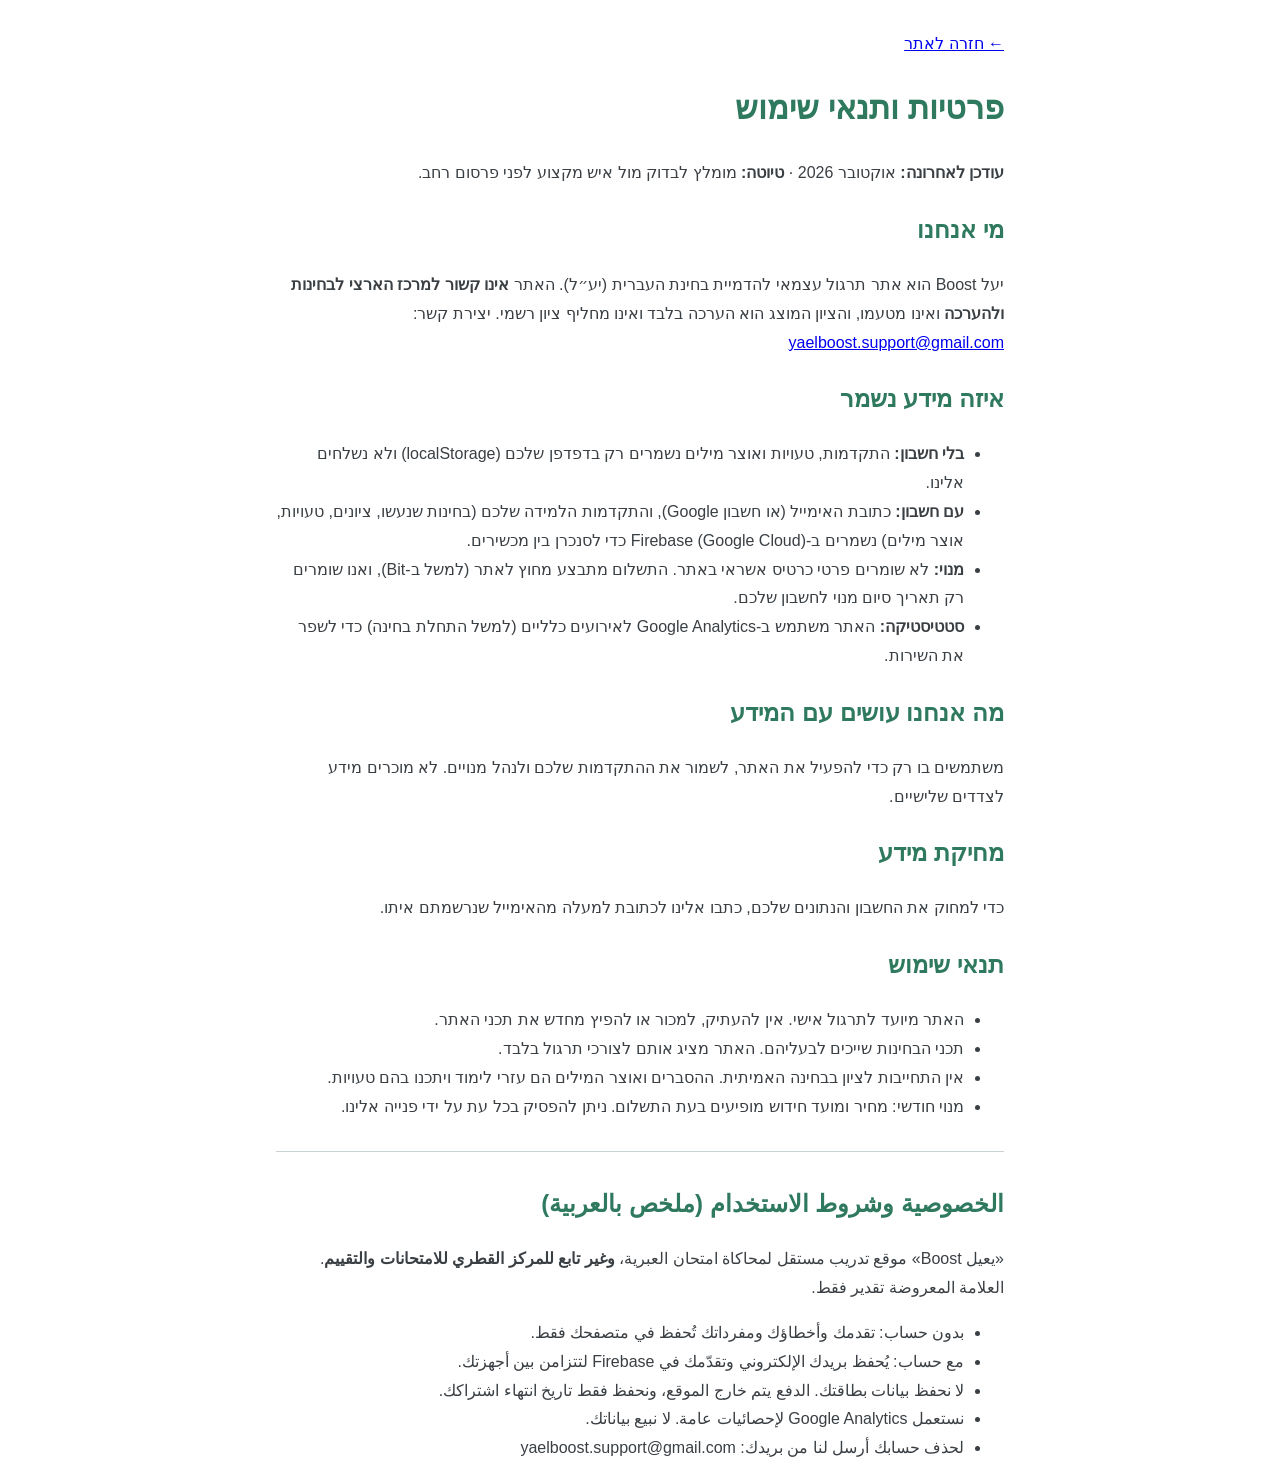
<file: privacy.html>
<!doctype html>
<html lang="he" dir="rtl">
<head>
<meta charset="utf-8">
<meta name="viewport" content="width=device-width, initial-scale=1">
<title>פרטיות ותנאי שימוש – יעל Boost</title>
<link rel="stylesheet" href="style.css">
<style>.doc{max-width:760px;margin:30px auto;padding:0 16px;line-height:1.8}.doc h1,.doc h2{color:var(--green-d)}.ar{direction:rtl;border-top:1px solid var(--line);margin-top:30px;padding-top:10px}</style>
</head>
<body>
<main class="doc">
<p><a href="index.html">← חזרה לאתר</a></p>
<h1>פרטיות ותנאי שימוש</h1>
<p><b>עודכן לאחרונה:</b> אוקטובר 2026 · <b>טיוטה:</b> מומלץ לבדוק מול איש מקצוע לפני פרסום רחב.</p>

<h2>מי אנחנו</h2>
<p>יעל Boost הוא אתר תרגול עצמאי להדמיית בחינת העברית (יע״ל). האתר <b>אינו קשור למרכז הארצי לבחינות ולהערכה</b> ואינו מטעמו, והציון המוצג הוא הערכה בלבד ואינו מחליף ציון רשמי. יצירת קשר: <a href="mailto:yaelboost.support@gmail.com">yaelboost.support@gmail.com</a></p>

<h2>איזה מידע נשמר</h2>
<ul>
<li><b>בלי חשבון:</b> התקדמות, טעויות ואוצר מילים נשמרים רק בדפדפן שלכם (localStorage) ולא נשלחים אלינו.</li>
<li><b>עם חשבון:</b> כתובת האימייל (או חשבון Google), והתקדמות הלמידה שלכם (בחינות שנעשו, ציונים, טעויות, אוצר מילים) נשמרים ב-Firebase (Google Cloud) כדי לסנכרן בין מכשירים.</li>
<li><b>מנוי:</b> לא שומרים פרטי כרטיס אשראי באתר. התשלום מתבצע מחוץ לאתר (למשל ב-Bit), ואנו שומרים רק תאריך סיום מנוי לחשבון שלכם.</li>
<li><b>סטטיסטיקה:</b> האתר משתמש ב-Google Analytics לאירועים כלליים (למשל התחלת בחינה) כדי לשפר את השירות.</li>
</ul>

<h2>מה אנחנו עושים עם המידע</h2>
<p>משתמשים בו רק כדי להפעיל את האתר, לשמור את ההתקדמות שלכם ולנהל מנויים. לא מוכרים מידע לצדדים שלישיים.</p>

<h2>מחיקת מידע</h2>
<p>כדי למחוק את החשבון והנתונים שלכם, כתבו אלינו לכתובת למעלה מהאימייל שנרשמתם איתו.</p>

<h2>תנאי שימוש</h2>
<ul>
<li>האתר מיועד לתרגול אישי. אין להעתיק, למכור או להפיץ מחדש את תכני האתר.</li>
<li>תכני הבחינות שייכים לבעליהם. האתר מציג אותם לצורכי תרגול בלבד.</li>
<li>אין התחייבות לציון בבחינה האמיתית. ההסברים ואוצר המילים הם עזרי לימוד ויתכנו בהם טעויות.</li>
<li>מנוי חודשי: מחיר ומועד חידוש מופיעים בעת התשלום. ניתן להפסיק בכל עת על ידי פנייה אלינו.</li>
</ul>

<div class="ar">
<h2>الخصوصية وشروط الاستخدام (ملخص بالعربية)</h2>
<p>«يعيل Boost» موقع تدريب مستقل لمحاكاة امتحان العبرية، <b>وغير تابع للمركز القطري للامتحانات والتقييم</b>. العلامة المعروضة تقدير فقط.</p>
<ul>
<li>بدون حساب: تقدمك وأخطاؤك ومفرداتك تُحفظ في متصفحك فقط.</li>
<li>مع حساب: يُحفظ بريدك الإلكتروني وتقدّمك في Firebase لتتزامن بين أجهزتك.</li>
<li>لا نحفظ بيانات بطاقتك. الدفع يتم خارج الموقع، ونحفظ فقط تاريخ انتهاء اشتراكك.</li>
<li>نستعمل Google Analytics لإحصائيات عامة. لا نبيع بياناتك.</li>
<li>لحذف حسابك أرسل لنا من بريدك: yaelboost.support@gmail.com</li>
</ul>
</div>
</main>
</body>
</html>
</file>
<file: style.css>
:root{
  --green:#4f9a7e; --green-d:#2f7a5f; --mint:#d5eee4; --mint-l:#e8f6f0;
  --orange:#e8731f; --peach:#fbd3a8; --gray:#e4e8ea; --gray-l:#f1f4f5; --text:#3a3f44; --line:#c9d1d4;
}
*{box-sizing:border-box}
html,body{margin:0;height:100%}
body{font-family:"Heebo","Assistant",Arial,sans-serif;color:var(--text);background:#fff}
[hidden]{display:none!important}
button{font:inherit;cursor:pointer}
.wordmark{font-weight:900;font-size:1.9rem;letter-spacing:-1px;direction:rtl;white-space:nowrap}
.wordmark.big{font-size:5rem;margin-bottom:20px}
.wordmark .g{color:var(--green)}.wordmark .o{color:var(--orange)}

/* home */
.home{display:flex;flex-direction:column;align-items:center;padding:60px 16px;text-align:center}
.home h2{font-size:1.3rem;color:#555;margin:10px 0 24px}
.exam-list{display:flex;flex-direction:column;gap:12px;align-items:center}
.start-btn{background:var(--green);color:#fff;border:0;border-radius:30px;padding:14px 34px;font-size:1.3rem}
.start-btn small{display:block;font-size:.8rem;opacity:.9}
.disclaimer{margin-top:50px;font-size:.8rem;color:#888;max-width:520px}

/* topbar */
.topbar{display:flex;align-items:center;gap:20px;height:64px;padding:0 20px;border-bottom:3px solid var(--line);background:#fff}
.tabs{display:flex;align-items:center;gap:0;order:1}
.tab{padding:0 26px 0 36px;height:64px;display:flex;align-items:center;font-weight:700;font-size:1.15rem;color:#999;background:var(--gray);
  clip-path:polygon(0 0,calc(100% - 18px) 0,100% 50%,calc(100% - 18px) 100%,0 100%,18px 50%);margin-inline-start:-14px}
.tab.cur{background:#fff;color:#222}
.tab.done{color:#bbb}
.topbar .wordmark{order:2;margin-inline:auto}
.timer{order:3;display:flex;align-items:center;gap:8px;font-size:1.5rem;font-weight:700;font-variant-numeric:tabular-nums}
.timer.low{color:#c62828}
.next-section{order:4;background:transparent;border:0;color:#555;font-size:1.15rem;font-weight:700;display:flex;align-items:center;gap:10px}
.next-section .chev{background:var(--green-d);color:#fff;width:34px;height:34px;border-radius:50%;display:inline-flex;align-items:center;justify-content:center;font-size:1.4rem}

/* navbar */
.navbar{display:flex;align-items:center;gap:16px;padding:8px 20px;border-bottom:3px solid var(--line);background:#fff;overflow-x:auto}
.flag{border:2px solid var(--orange);color:var(--orange);background:#fff;border-radius:20px;padding:6px 14px;font-weight:700;white-space:nowrap}
.flag.on{background:var(--orange);color:#fff}
.qnav{display:flex;align-items:flex-end;gap:0;margin-inline-start:auto}
.ngroup{display:flex;flex-direction:column;align-items:center;padding:4px 14px 6px;border-inline-start:2px solid var(--line)}
.ngroup:last-child{border-inline-start:0}
.ngroup.cur{background:var(--mint);border-radius:6px}
.ngroup .glabel{font-size:.78rem;font-weight:700;height:16px}
.ngroup .circles{display:flex;gap:10px}
.qn{width:34px;height:34px;border-radius:50%;border:2px solid #777;background:#fff;font-weight:700;font-size:1rem;color:#333;position:relative}
.qn.ans{background:var(--peach);border-color:#777}
.qn.cur::after{content:"";position:absolute;left:20%;right:20%;bottom:-8px;height:3px;background:#444;border-radius:2px}
.qn.flagged::before{content:"📌";position:absolute;top:-10px;right:-4px;font-size:.8rem}

/* stage */
.stage{position:relative;display:flex;min-height:calc(100vh - 135px);background:linear-gradient(90deg,var(--mint-l) 0 8%,#fff 8% 92%,var(--mint-l) 92%)}
.stage.split{background:#fff}
.q-pane{flex:1;max-width:760px;margin:0 auto;padding:20px 24px 60px}
.stage.split .q-pane{max-width:none;flex:1}
.passage-pane{flex:1;padding:20px 28px;border-inline-start:2px solid var(--line);overflow-y:auto;max-height:calc(100vh - 135px)}
.passage p{line-height:2;font-size:1.1rem;margin:0 0 18px}
.pill{background:#fff;border:2px solid var(--green-d);color:var(--green-d);border-radius:20px;padding:4px 20px;font-weight:700;display:block;margin:0 auto 26px}
.q-title{color:var(--green-d);font-size:1.6rem;margin:0 0 14px}
.q-text{font-size:1.1rem;margin:0 0 26px;line-height:1.6}
.opts{display:flex;flex-direction:column}
.opt{display:flex;align-items:stretch;background:var(--gray);border:0;text-align:right;padding:0;font-size:1.1rem}
.opt:nth-child(even){background:var(--gray-l)}
.opt:hover{filter:brightness(.97)}
.opt .radio{width:64px;display:flex;align-items:center;justify-content:center;background:rgba(255,255,255,.55)}
.opt .radio i{width:20px;height:20px;border:2px solid #777;border-radius:50%;background:#fff;display:block}
.opt.sel .radio i{border-color:#1a73e8;box-shadow:inset 0 0 0 4px #fff;background:#1a73e8}
.opt .otxt{padding:20px 16px;flex:1}
.arrow{position:absolute;top:45%;width:46px;height:46px;border-radius:50%;border:3px solid #888;background:#fff;font-size:1.8rem;line-height:1;color:#444;z-index:2}
.side-next{left:24px}.side-prev{right:24px}
.next-label{position:absolute;left:24px;top:calc(45% - 24px);font-weight:700;color:#555;width:46px;text-align:center}
.arrow:disabled{opacity:.25;cursor:default}
.stage.split .side-prev{right:auto;left:80px}.stage.split .side-next{left:24px}
.stage.split .next-label{display:none}

/* writing */
.writing{max-width:800px;margin:30px auto;padding:0 16px}
.writing textarea{width:100%;font:inherit;font-size:1.1rem;padding:12px;border:2px solid var(--line);border-radius:8px;direction:rtl}

/* dialog */
dialog{border:2px solid var(--green-d);border-radius:12px;max-width:520px;direction:rtl}
dialog button{background:var(--green-d);color:#fff;border:0;border-radius:20px;padding:6px 20px}

/* result */
.result{max-width:820px;margin:30px auto;padding:0 16px;text-align:center}
.summary{display:flex;gap:14px;flex-wrap:wrap;justify-content:center;margin:20px 0}
.stat{background:var(--mint-l);border:2px solid var(--mint);border-radius:12px;padding:14px 22px;min-width:150px}
.stat b{display:block;font-size:2rem;color:var(--green-d)}
.stat.est b{color:var(--orange)}
.filters{display:flex;gap:8px;justify-content:center;margin:16px 0}
.filters button,.primary{border:2px solid var(--green-d);background:#fff;color:var(--green-d);border-radius:20px;padding:6px 18px;font-weight:700}
.filters button.on,.primary{background:var(--green-d);color:#fff}
.rev{text-align:right;border:1px solid var(--line);border-radius:10px;margin:10px 0;padding:12px 16px}
.rev.ok{border-inline-start:6px solid var(--green)}.rev.no{border-inline-start:6px solid #c62828}.rev.blank{border-inline-start:6px solid #999}
.rev .ro{padding:3px 0}.rev .ro.right{color:var(--green-d);font-weight:700}.rev .ro.mine{color:#c62828;font-weight:700}
.rev small{color:#666}
@media(max-width:800px){.topbar{gap:8px;padding:0 8px}.tab{padding:0 14px 0 22px;font-size:.9rem}.stage.split{flex-direction:column}.passage-pane{max-height:40vh}.arrow{display:none}.next-label{display:none}}
.stage.split .q-pane{padding-left:150px}
.stage.split .arrow{top:40%}
#wScore{width:70px;font:inherit;font-size:1.6rem;text-align:center;border:2px solid var(--line);border-radius:8px}
.ln{display:inline-block;margin:0 6px;padding:0 5px;font-size:.75rem;font-weight:700;color:var(--green-d);border:1px solid var(--green);border-radius:4px;vertical-align:super}
.exam-list{flex-direction:row;flex-wrap:wrap;justify-content:center;max-width:760px}
.start-btn{min-width:150px}
.overlay{position:fixed;inset:0;background:#0006;display:flex;align-items:center;justify-content:center;z-index:50}
.overlay .box{background:#fff;border:2px solid var(--green-d);border-radius:12px;padding:20px 28px;text-align:center;max-width:90vw}
.overlay .row{display:flex;gap:10px;justify-content:center}
.overlay button{border:2px solid var(--green-d);background:#fff;color:var(--green-d);border-radius:20px;padding:6px 20px;font-weight:700}
.overlay button.primary{background:var(--green-d);color:#fff}
.box.pick{min-width:min(420px,90vw);text-align:right}
.pick h3{margin:0 0 6px;color:var(--green-d)}
.pick .presets{flex-wrap:wrap;margin:8px 0}
.pklist{display:flex;flex-direction:column;gap:6px;margin:12px 0 16px}
.pk{display:flex;gap:8px;align-items:center;font-size:1.05rem}
.pk input{width:18px;height:18px}

.why{margin-top:10px;background:var(--mint-l);border:1px solid var(--mint);border-radius:8px;padding:8px 12px}
.why summary{cursor:pointer;font-weight:700;color:var(--green-d)}
.why p{margin:8px 0;line-height:1.7;direction:rtl}
.vws{display:flex;flex-wrap:wrap;gap:6px}
.vw{background:#fff;border:1px solid var(--line);border-radius:14px;padding:2px 10px;font-size:.9rem}
.vw b{color:var(--orange)}
.vtools{display:flex;justify-content:space-between;gap:10px;flex-wrap:wrap;align-items:center;margin-bottom:12px;font-size:.95rem}
.vgrid{display:grid;grid-template-columns:repeat(auto-fill,minmax(180px,1fr));gap:8px}
.vcard{background:#fff;border:1px solid var(--line);border-radius:10px;padding:10px 12px;display:flex;flex-direction:column;gap:4px;text-align:right}
.vcard.bad{border-color:var(--orange);background:#fff7ef}
.vcard b{font-size:1.15rem;color:var(--green-d)}
.hide-ar .vcard .ar{visibility:hidden}.hide-ar .vcard.show .ar{visibility:visible}
.hide-ar .vcard{cursor:pointer}

.home-nav{display:flex;gap:10px;flex-wrap:wrap;justify-content:center;margin-bottom:22px}
.home-nav button,.pbtn{background:#fff;border:2px solid var(--green-d);color:var(--green-d);border-radius:14px;padding:10px 18px;font-weight:700;font-size:1rem}
.study{max-width:820px;margin:30px auto;padding:0 16px;text-align:center}
#studyBody{text-align:right;margin:18px 0}
#studyBody h3{color:var(--green-d)}
.brow{display:grid;grid-template-columns:130px 1fr 48px;gap:10px;align-items:center;margin:6px 0}
.bar{background:var(--gray);border-radius:6px;height:14px;overflow:hidden}.bar i{display:block;height:100%;background:var(--green)}
.tip{background:var(--mint-l);border:1px solid var(--mint);border-radius:10px;padding:10px 14px}
.chart{width:100%;height:auto;max-width:600px}
.chart .grid{stroke:var(--line);stroke-width:1}.chart .tick{font-size:11px;fill:var(--text)}
.chart .ln-chart{fill:none;stroke:var(--green-d);stroke-width:2.5}.chart .dot{fill:var(--orange)}
.scroll{overflow-x:auto}.tbl{border-collapse:collapse;width:100%}.tbl th,.tbl td{padding:6px 10px;border-bottom:1px solid var(--line);text-align:right}
.pgrid{display:grid;grid-template-columns:repeat(auto-fit,minmax(170px,1fr));gap:10px;margin:14px 0}
.pbtn small{display:block;font-weight:400;color:#666}.pbtn:disabled{opacity:.4}
.sess-passage{max-height:260px;overflow-y:auto;border:1px solid var(--line);border-radius:8px;padding:10px 14px;margin:10px 0}
.opt.right{background:#cdeedb!important}.opt.wrong{background:#f7d4d4!important}.opt.dim{opacity:.6}
.fb{font-weight:700;font-size:1.1rem}.fb.ok{color:var(--green-d)}.fb.no{color:#c62828}
.card{background:#fff;border:2px solid var(--green);border-radius:16px;padding:40px 20px;text-align:center;margin:14px 0;min-height:140px}
.card b{font-size:2rem;color:var(--green-d)}.ans{font-size:1.5rem;margin-top:16px;color:var(--orange)}
.empty{text-align:center;color:#666}.note{color:#888;font-size:.9rem}
#studyBody .row{display:flex;gap:10px;justify-content:center;margin:10px 0}
#studyBody button:not(.opt){border:2px solid var(--green-d);background:#fff;color:var(--green-d);border-radius:20px;padding:6px 18px;font-weight:700}
#studyBody button.primary{background:var(--green-d);color:#fff}
.box.pay{max-width:min(440px,92vw);text-align:right}
.paysteps{padding-inline-start:20px;line-height:1.8}
.btn{display:inline-block;text-decoration:none;border:2px solid var(--green-d);border-radius:20px;padding:6px 18px;font-weight:700;color:var(--green-d);background:#fff}
.btn.primary{background:var(--green-d);color:#fff}
.pay .row{flex-wrap:wrap;margin:10px 0}
#codeIn{font:inherit;padding:6px 10px;border:2px solid var(--line);border-radius:8px;text-transform:uppercase;direction:ltr;text-align:center}
.pay>button{border:2px solid var(--line);background:#fff;border-radius:20px;padding:4px 16px}
#accEmail,#accPass{font:inherit;padding:6px 10px;border:2px solid var(--line);border-radius:8px}
#accBox .row{flex-wrap:wrap;display:flex;gap:8px;justify-content:center;margin:8px 0}
#accBox button{border:2px solid var(--green-d);background:#fff;color:var(--green-d);border-radius:20px;padding:6px 18px;font-weight:700}
#accBox button.primary{background:var(--green-d);color:#fff}
</file>
